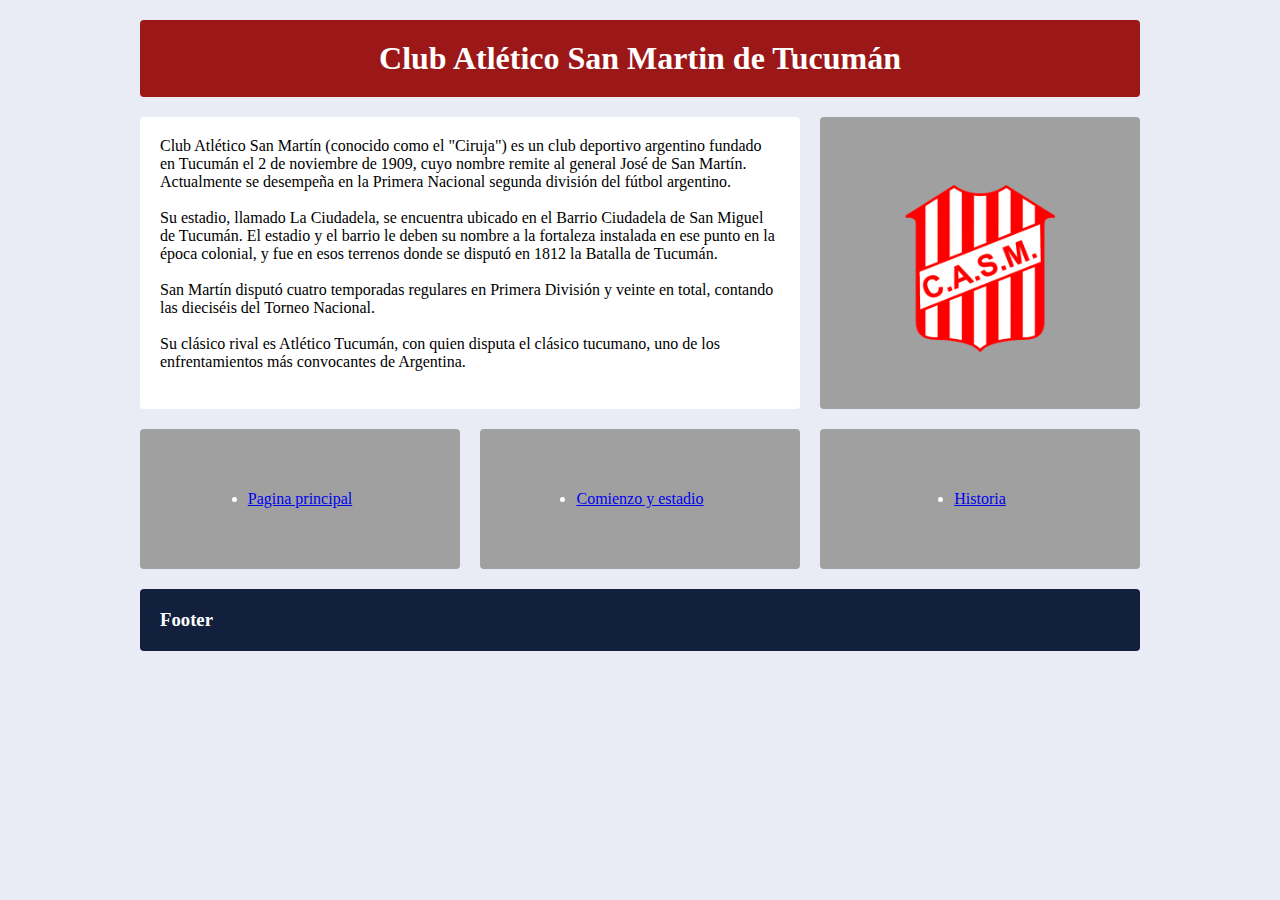
<file: DW-23500-Molina Leonel Agustin/html/index.html>
<!DOCTYPE html>
<html lang="en">
<head>
    <meta charset="UTF-8">
    <meta http-equiv="X-UA-Compatible" content="IE=edge">
    <meta name="viewport" content="width=device-width, initial-scale=1.0">
    <link rel="stylesheet" href="../css/estilo.css">
    <title>Document</title>
</head>
<body>
    <div class="contenedor">
        <header class="header">
            <h1>Club Atlético San Martin de Tucumán</h1>
        </header>
        <main class="contenido">
            <p>
                Club Atlético San Martín (conocido como el "Ciruja") es un club deportivo argentino fundado en Tucumán el 2 de noviembre de 1909, cuyo nombre remite al general José de San Martín. Actualmente se desempeña en la Primera Nacional segunda división del fútbol argentino.
                <br><br>
                Su estadio, llamado La Ciudadela, se encuentra ubicado en el Barrio Ciudadela de San Miguel de Tucumán. El estadio y el barrio le deben su nombre a la fortaleza instalada en ese punto en la época colonial, y fue en esos terrenos donde se disputó en 1812 la Batalla de Tucumán.
                <br><br>
                San Martín disputó cuatro temporadas regulares en Primera División y veinte en total, contando las dieciséis del Torneo Nacional.
                <br><br>
                Su clásico rival es Atlético Tucumán, con quien disputa el clásico tucumano, uno de los enfrentamientos más convocantes de Argentina.
                <br><br>
            </p>
        </main>
        <aside class="imagenes">
            <img src="../imagenes/San_martin_tucuman.png" alt="">
        </aside>
        <div class="widget-1">
            <nav>
                <ul>
                    <li>
                        <a href="./index.html">Pagina principal</a>
                    </li>
                </ul>
            </nav>
        </div>
        <div class="widget-2">
            <nav>
                <ul>
                    <li>
                        <a href="./comienzos.html">Comienzo y estadio</a>
                    </li>
                </ul>
            </nav>
        </div>
        <div class="widget-3">
            <nav>
                <ul>
                    <li>
                        <a href="../html/historia.html">Historia</a>
                    </li>
                </ul>
            </nav>
        </div>
        <footer class="footer">
            <h3>Footer</h3>
        </footer>
    </div>
</body>
</html>
</file>
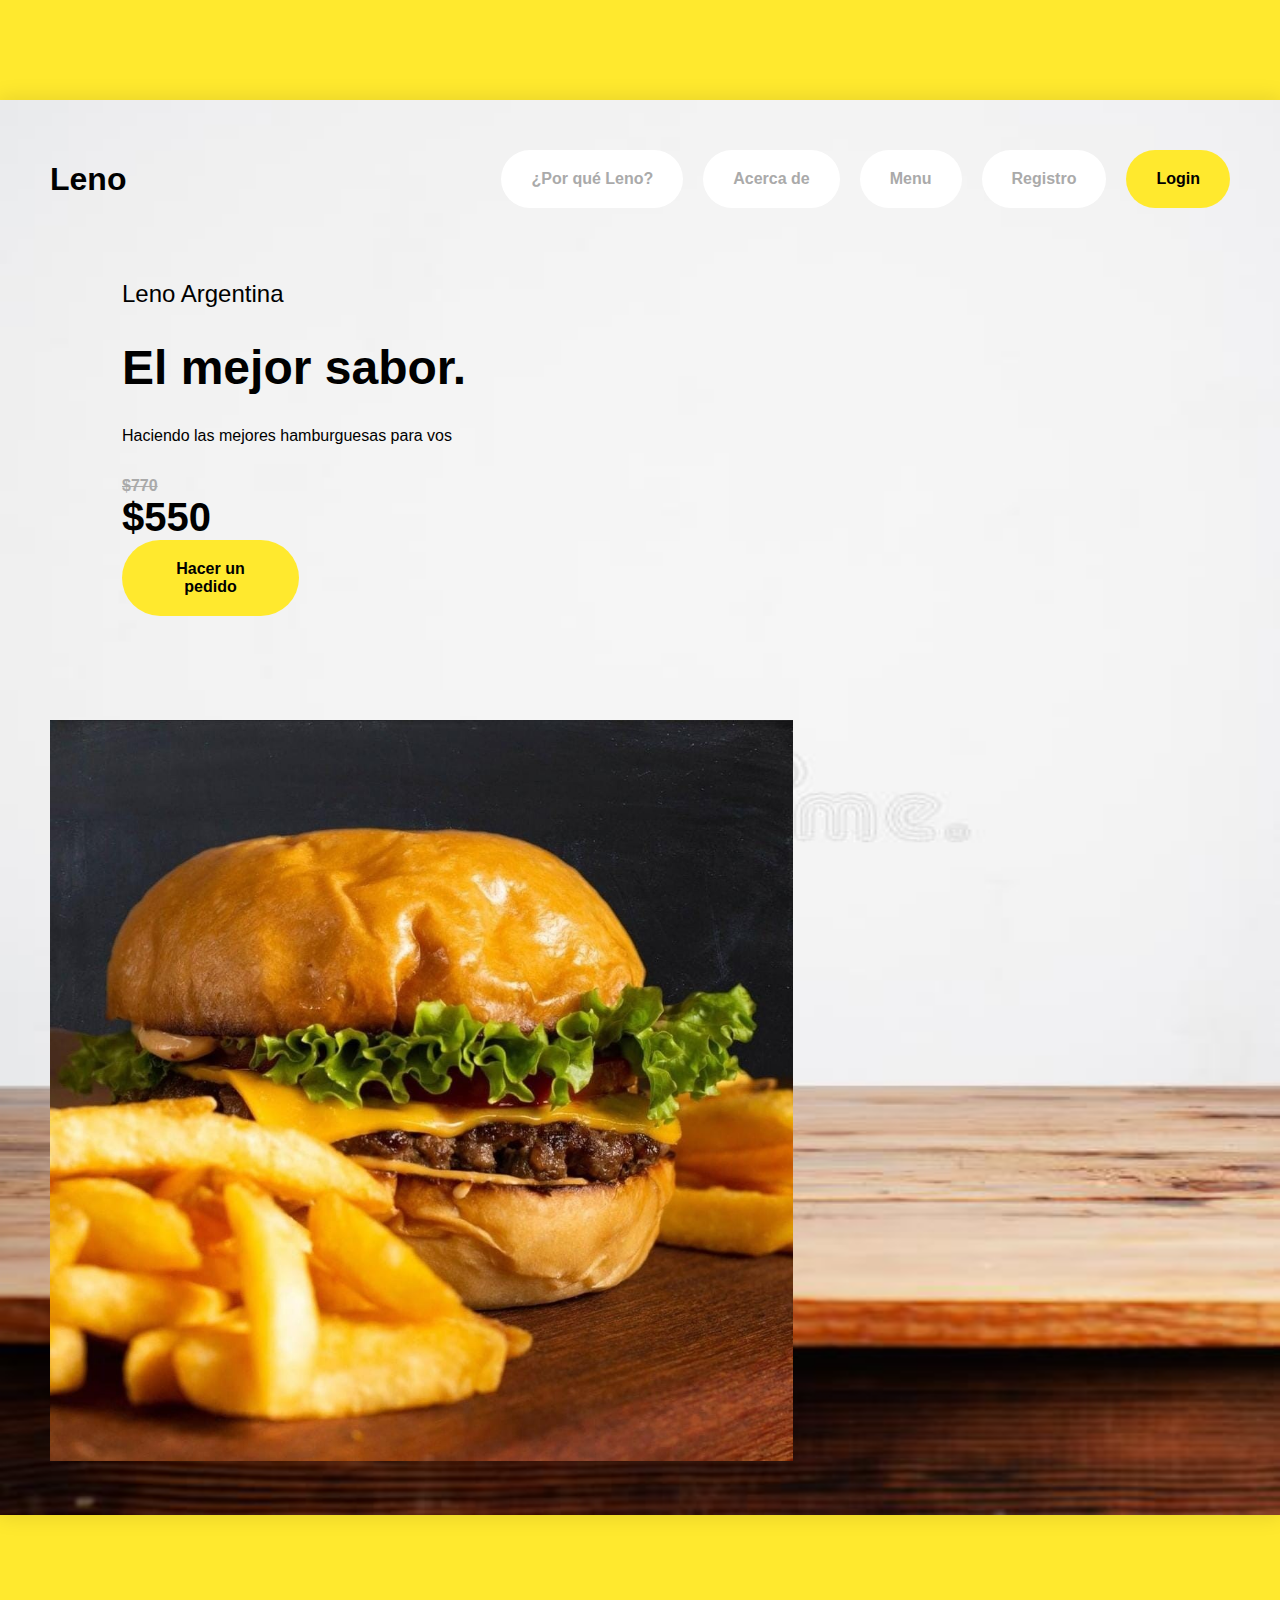
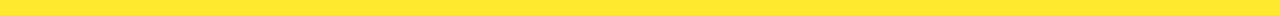
<file: practica SASS/public/index.html>
<!DOCTYPE html>
<html lang="en">
<head>
    <meta charset="UTF-8">
    <meta http-equiv="X-UA-Compatible" content="IE=edge">
    <meta name="viewport" content="width=device-width, initial-scale=1.0">
    <title>Document</title>
    <link rel="stylesheet" href="../src/main.css">
</head>
<body>
    <div class="container">
        <header>
            <nav>
                <h1>
                    <a href="#" class="logo">Leno</a>
                </h1>
                <ul>
                    <li><a href="#">¿Por qué Leno?</a></li>
                    <li><a href="#">Acerca de</a></li>
                    <li><a href="#">Menu</a></li>
                    <li><a href="#">Registro</a></li>
                    <li><a href="#" class="btn btn-cta">Login</a></li>
                </ul>
            </nav>
        </header>

        <div class="main-screen">
            <div class="row">
                <div class="col-30 m-9">
                    <h3>Leno Argentina</h3>
                    <h2 class="py-4">El mejor sabor.</h2>
                    <p class="">
                        Haciendo las mejores hamburguesas para vos
                    </p>

                    <div class="row py-4">
                        <div class="col">
                            <div class="prices w-75 m-auto">
                                <div class="prev">$770</div>
                                <div class="now">$550</div>
                            </div>
                        </div>
                        <div class="col">
                            <div>
                                <a href="#" class="btn btn-cta shadow">
                                    Hacer un pedido
                                </a>
                            </div>
                        </div>
                    </div>
                </div>

                <div class="col-70">
                    <img src="./img1.jfif" width="90%" alt="">
                </div>
            </div>
        </div>
    </div>
</body>
</html>
</file>
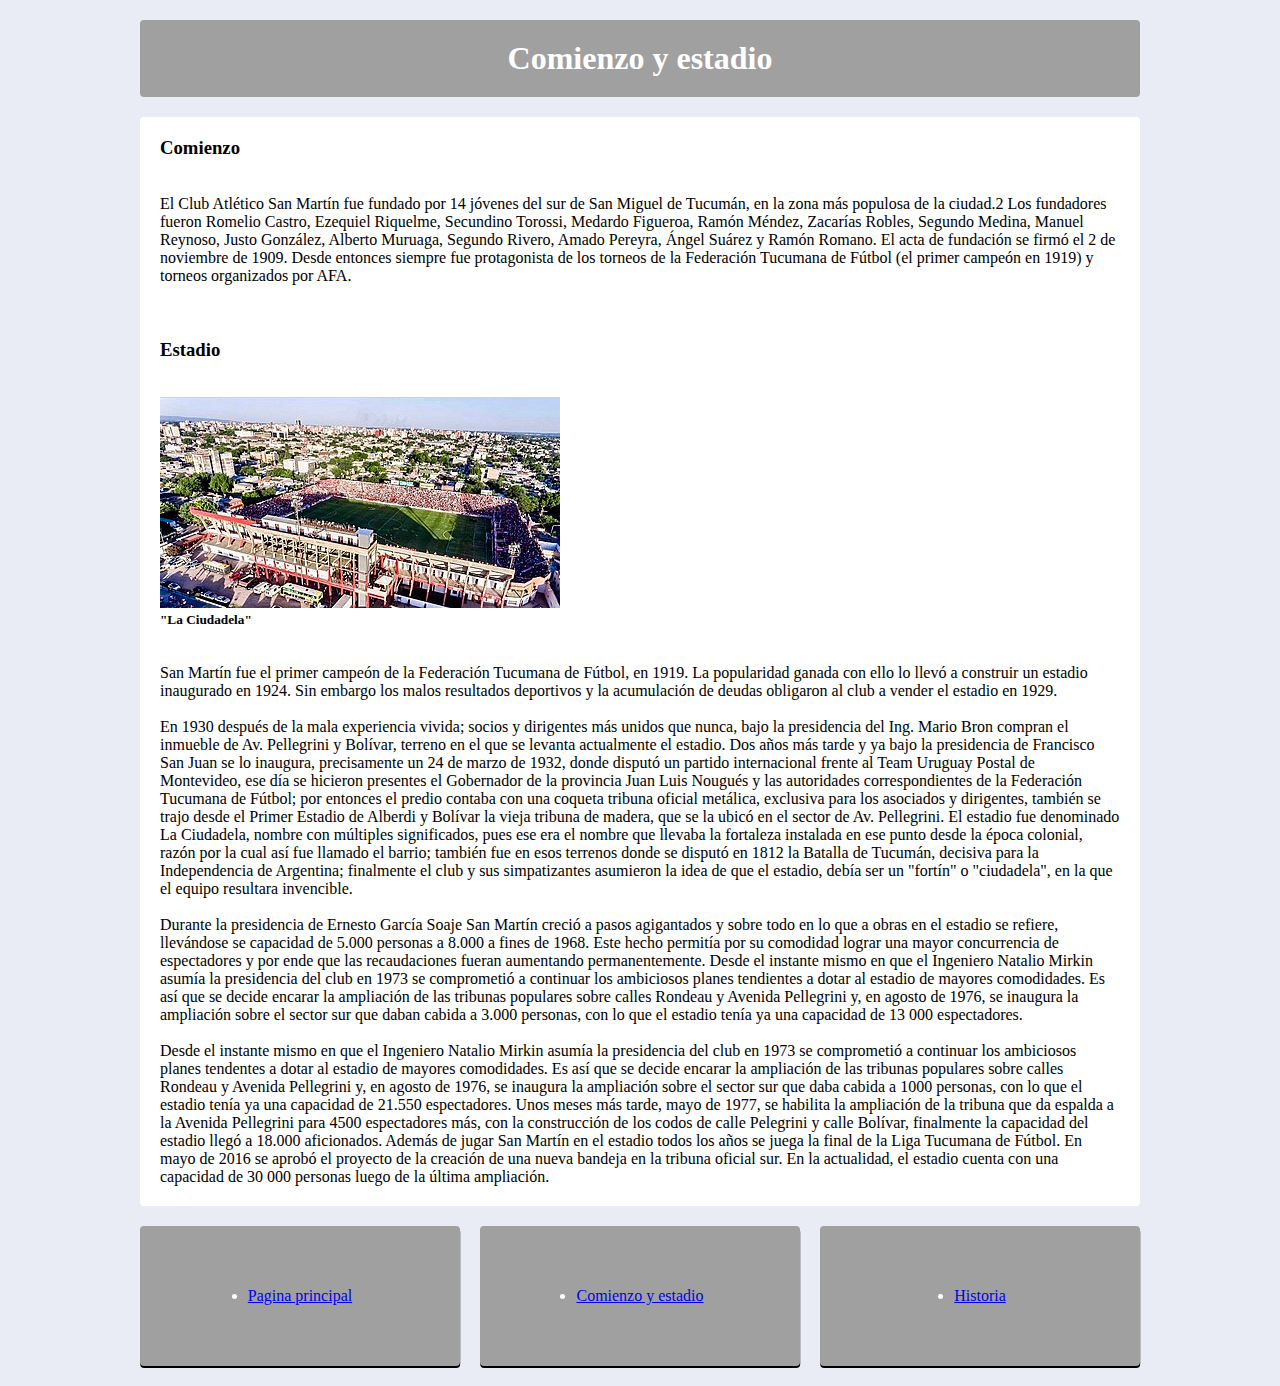
<file: DW-23500-Molina Leonel Agustin/html/comienzos.html>
<!DOCTYPE html>
<html lang="en">
<head>
    <meta charset="UTF-8">
    <meta http-equiv="X-UA-Compatible" content="IE=edge">
    <meta name="viewport" content="width=device-width, initial-scale=1.0">
    <link rel="stylesheet" href="../css/estilo.css">
    <title>Document</title>
</head>
<body>
    <div class="contenedores">
        <header class="headers">
            <h1>Comienzo y estadio</h1>
        </header>
        <main class="texto">
            <p>
                <h3>Comienzo</h3>
                <br><br>
                El Club Atlético San Martín fue fundado por 14 jóvenes del sur de San Miguel de Tucumán, en la zona más populosa de la ciudad.2​ Los fundadores fueron Romelio Castro, Ezequiel Riquelme, Secundino Torossi, Medardo Figueroa, Ramón Méndez, Zacarías Robles, Segundo Medina, Manuel Reynoso, Justo González, Alberto Muruaga, Segundo Rivero, Amado Pereyra, Ángel Suárez y Ramón Romano. El acta de fundación se firmó el 2 de noviembre de 1909. Desde entonces siempre fue protagonista de los torneos de la Federación Tucumana de Fútbol (el primer campeón en 1919) y torneos organizados por AFA.
                <br><br>
                <br><br>
                <h3>Estadio</h3>
                <br><br>
                <img src="../imagenes/Estadio_la_ciudadela.jpg" alt="">
                <h5>"La Ciudadela"</h5>
                <br><br>
                San Martín fue el primer campeón de la Federación Tucumana de Fútbol, en 1919. La popularidad ganada con ello lo llevó a construir un estadio inaugurado en 1924. Sin embargo los malos resultados deportivos y la acumulación de deudas obligaron al club a vender el estadio en 1929.
                <br><br>
                En 1930 después de la mala experiencia vivida; socios y dirigentes más unidos que nunca, bajo la presidencia del Ing. Mario Bron compran el inmueble de Av. Pellegrini y Bolívar, terreno en el que se levanta actualmente el estadio. Dos años más tarde y ya bajo la presidencia de Francisco San Juan se lo inaugura, precisamente un 24 de marzo de 1932, donde disputó un partido internacional frente al Team Uruguay Postal de Montevideo, ese día se hicieron presentes el Gobernador de la provincia Juan Luis Nougués y las autoridades correspondientes de la Federación Tucumana de Fútbol; por entonces el predio contaba con una coqueta tribuna oficial metálica, exclusiva para los asociados y dirigentes, también se trajo desde el Primer Estadio de Alberdi y Bolívar la vieja tribuna de madera, que se la ubicó en el sector de Av. Pellegrini. El estadio fue denominado La Ciudadela, nombre con múltiples significados, pues ese era el nombre que llevaba la fortaleza instalada en ese punto desde la época colonial, razón por la cual así fue llamado el barrio; también fue en esos terrenos donde se disputó en 1812 la Batalla de Tucumán, decisiva para la Independencia de Argentina; finalmente el club y sus simpatizantes asumieron la idea de que el estadio, debía ser un "fortín" o "ciudadela", en la que el equipo resultara invencible.
                <br><br>
                Durante la presidencia de Ernesto García Soaje San Martín creció a pasos agigantados y sobre todo en lo que a obras en el estadio se refiere, llevándose se capacidad de 5.000 personas a 8.000 a fines de 1968. Este hecho permitía por su comodidad lograr una mayor concurrencia de espectadores y por ende que las recaudaciones fueran aumentando permanentemente. Desde el instante mismo en que el Ingeniero Natalio Mirkin asumía la presidencia del club en 1973 se comprometió a continuar los ambiciosos planes tendientes a dotar al estadio de mayores comodidades. Es así que se decide encarar la ampliación de las tribunas populares sobre calles Rondeau y Avenida Pellegrini y, en agosto de 1976, se inaugura la ampliación sobre el sector sur que daban cabida a 3.000 personas, con lo que el estadio tenía ya una capacidad de 13 000 espectadores.
                <br><br>
                Desde el instante mismo en que el Ingeniero Natalio Mirkin asumía la presidencia del club en 1973 se comprometió a continuar los ambiciosos planes tendentes a dotar al estadio de mayores comodidades. Es así que se decide encarar la ampliación de las tribunas populares sobre calles Rondeau y Avenida Pellegrini y, en agosto de 1976, se inaugura la ampliación sobre el sector sur que daba cabida a 1000 personas, con lo que el estadio tenía ya una capacidad de 21.550 espectadores. Unos meses más tarde, mayo de 1977, se habilita la ampliación de la tribuna que da espalda a la Avenida Pellegrini para 4500 espectadores más, con la construcción de los codos de calle Pelegrini y calle Bolívar, finalmente la capacidad del estadio llegó a 18.000 aficionados. Además de jugar San Martín en el estadio todos los años se juega la final de la Liga Tucumana de Fútbol. En mayo de 2016 se aprobó el proyecto de la creación de una nueva bandeja en la tribuna oficial sur. En la actualidad, el estadio cuenta con una capacidad de 30 000 personas luego de la última ampliación.
            </p>

        </main>
        <div class="widget-1">
            <nav>
                <ul>
                    <li>
                        <a href="./index.html">Pagina principal</a>
                    </li>
                </ul>
            </nav>
        </div>
        <div class="widget-2">
            <nav>
                <ul>
                    <li>
                        <a href="./comienzos.html">Comienzo y estadio</a>
                    </li>
                </ul>
            </nav>
        </div>
        <div class="widget-3">
            <nav>
                <ul>
                    <li>
                        <a href="../html/historia.html">Historia</a>
                    </li>
                </ul>
            </nav>
        </div>

    </div>
</body>
</html>
</file>
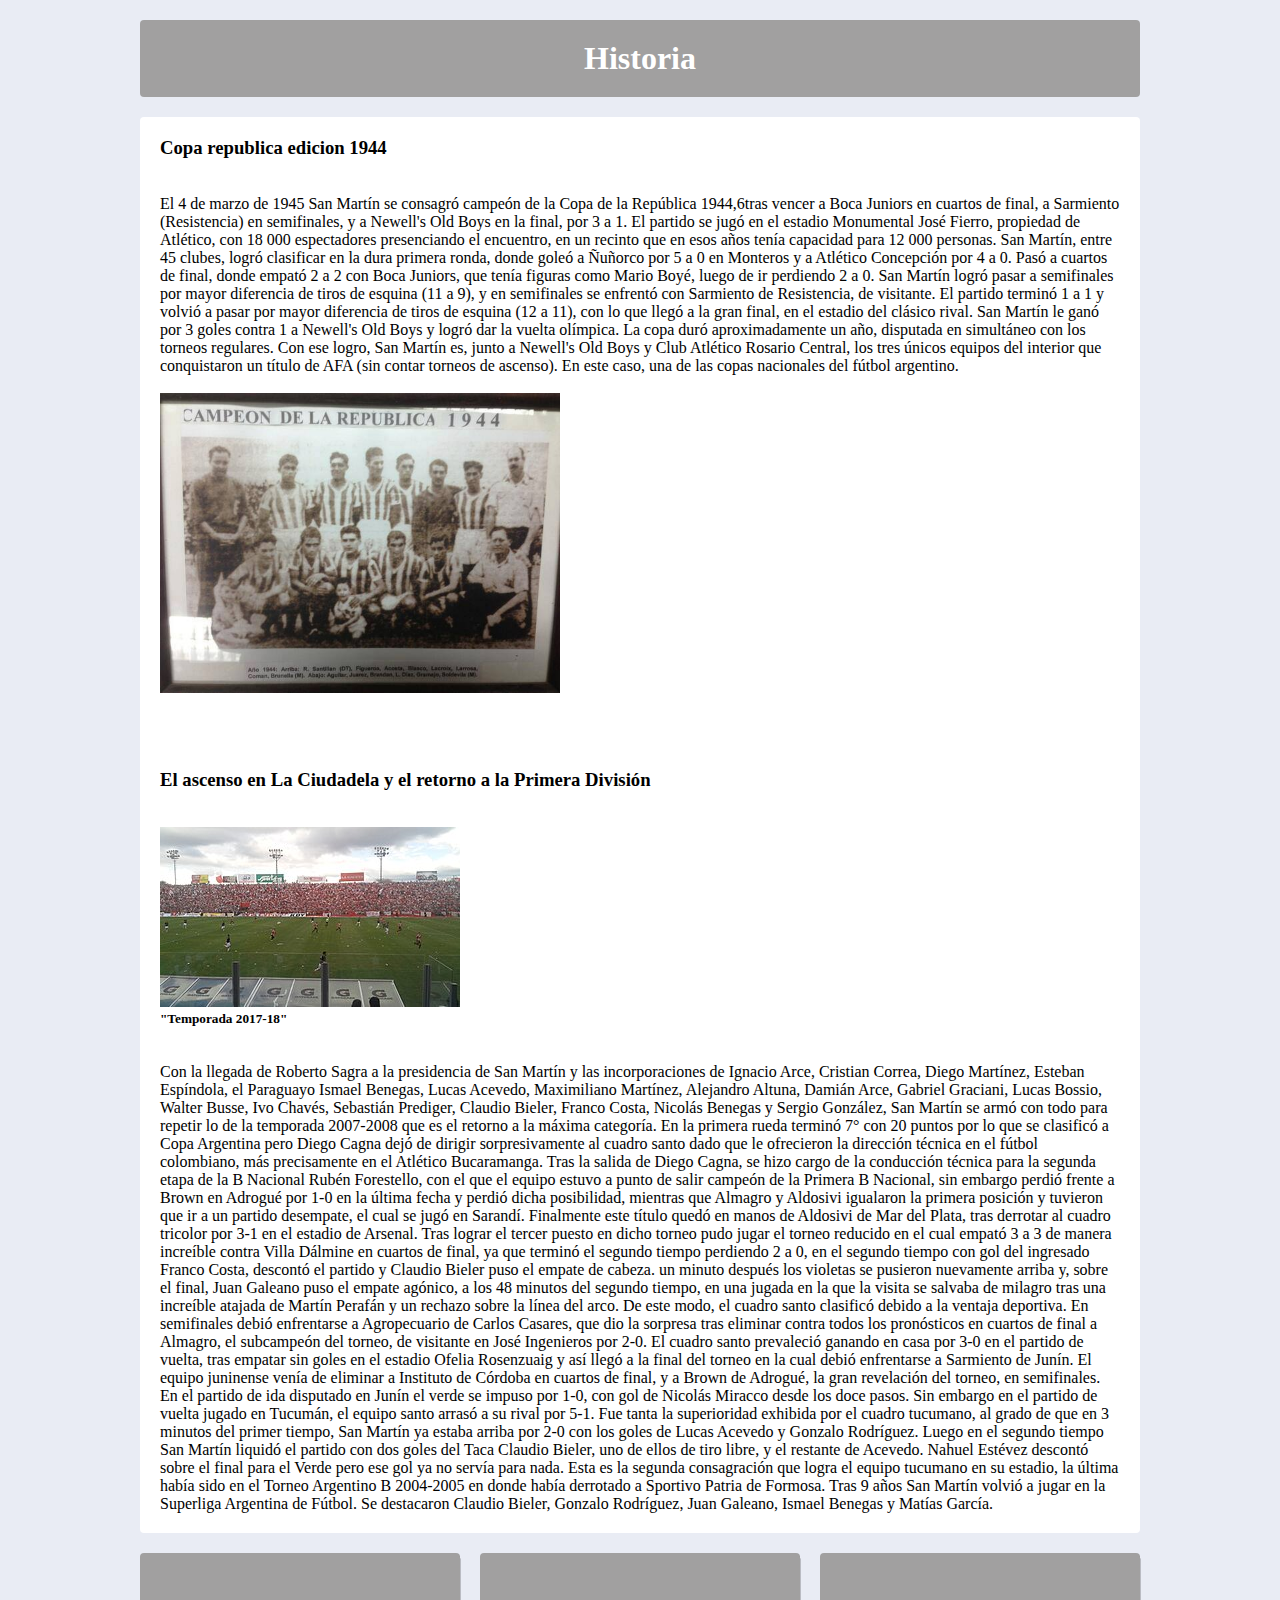
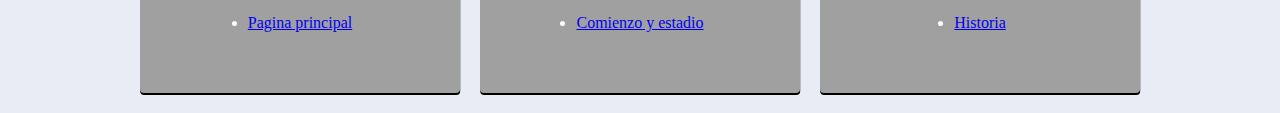
<file: DW-23500-Molina Leonel Agustin/html/historia.html>
<!DOCTYPE html>
<html lang="en">
<head>
    <meta charset="UTF-8">
    <meta http-equiv="X-UA-Compatible" content="IE=edge">
    <meta name="viewport" content="width=device-width, initial-scale=1.0">
    <link rel="stylesheet" href="../css/estilo.css">
    <title>Document</title>
</head>
<body>
    <div class="contenedores">
        <header class="headers">
            <h1>Historia</h1>
        </header>
        <main class="texto">
            <p>
                <h3>Copa republica edicion 1944</h3>
                <br><br>
                El 4 de marzo de 1945 San Martín se consagró campeón de la Copa de la República 1944,6​tras vencer a Boca Juniors en cuartos de final, a Sarmiento (Resistencia) en semifinales, y a Newell's Old Boys en la final, por 3 a 1. El partido se jugó en el estadio Monumental José Fierro, propiedad de Atlético, con 18 000 espectadores presenciando el encuentro, en un recinto que en esos años tenía capacidad para 12 000 personas.

San Martín, entre 45 clubes, logró clasificar en la dura primera ronda, donde goleó a Ñuñorco por 5 a 0 en Monteros y a Atlético Concepción por 4 a 0. Pasó a cuartos de final, donde empató 2 a 2 con Boca Juniors, que tenía figuras como Mario Boyé, luego de ir perdiendo 2 a 0. San Martín logró pasar a semifinales por mayor diferencia de tiros de esquina (11 a 9), y en semifinales se enfrentó con Sarmiento de Resistencia, de visitante. El partido terminó 1 a 1 y volvió a pasar por mayor diferencia de tiros de esquina (12 a 11), con lo que llegó a la gran final, en el estadio del clásico rival. San Martín le ganó por 3 goles contra 1 a Newell's Old Boys y logró dar la vuelta olímpica.

La copa duró aproximadamente un año, disputada en simultáneo con los torneos regulares. Con ese logro, San Martín es, junto a Newell's Old Boys y Club Atlético Rosario Central, los tres únicos equipos del interior que conquistaron un título de AFA (sin contar torneos de ascenso). En este caso, una de las copas nacionales del fútbol argentino.
                <br><br>
                <img src="../imagenes/1944.jpg" alt="">
                <br><br><br><br><br>
                <h3>El ascenso en La Ciudadela y el retorno a la Primera División</h3>
                <br><br>
                <img src="../imagenes/2017-18.jpg" alt="">
                <h5>"Temporada 2017-18"</h5>
                <br><br>
                Con la llegada de Roberto Sagra a la presidencia de San Martín y las incorporaciones de Ignacio Arce, Cristian Correa, Diego Martínez, Esteban Espíndola, el Paraguayo Ismael Benegas, Lucas Acevedo, Maximiliano Martínez, Alejandro Altuna, Damián Arce, Gabriel Graciani, Lucas Bossio, Walter Busse, Ivo Chavés, Sebastián Prediger, Claudio Bieler, Franco Costa, Nicolás Benegas y Sergio González, San Martín se armó con todo para repetir lo de la temporada 2007-2008 que es el retorno a la máxima categoría. En la primera rueda terminó 7° con 20 puntos por lo que se clasificó a Copa Argentina pero Diego Cagna dejó de dirigir sorpresivamente al cuadro santo dado que le ofrecieron la dirección técnica en el fútbol colombiano, más precisamente en el Atlético Bucaramanga. Tras la salida de Diego Cagna, se hizo cargo de la conducción técnica para la segunda etapa de la B Nacional Rubén Forestello, con el que el equipo estuvo a punto de salir campeón de la Primera B Nacional, sin embargo perdió frente a Brown en Adrogué por 1-0 en la última fecha y perdió dicha posibilidad, mientras que Almagro y Aldosivi igualaron la primera posición y tuvieron que ir a un partido desempate, el cual se jugó en Sarandí. Finalmente este título quedó en manos de Aldosivi de Mar del Plata, tras derrotar al cuadro tricolor por 3-1 en el estadio de Arsenal. Tras lograr el tercer puesto en dicho torneo pudo jugar el torneo reducido en el cual empató 3 a 3 de manera increíble contra Villa Dálmine en cuartos de final, ya que terminó el segundo tiempo perdiendo 2 a 0, en el segundo tiempo con gol del ingresado Franco Costa, descontó el partido y Claudio Bieler puso el empate de cabeza. un minuto después los violetas se pusieron nuevamente arriba y, sobre el final, Juan Galeano puso el empate agónico, a los 48 minutos del segundo tiempo, en una jugada en la que la visita se salvaba de milagro tras una increíble atajada de Martín Perafán y un rechazo sobre la línea del arco. De este modo, el cuadro santo clasificó debido a la ventaja deportiva. En semifinales debió enfrentarse a Agropecuario de Carlos Casares, que dio la sorpresa tras eliminar contra todos los pronósticos en cuartos de final a Almagro, el subcampeón del torneo, de visitante en José Ingenieros por 2-0. El cuadro santo prevaleció ganando en casa por 3-0 en el partido de vuelta, tras empatar sin goles en el estadio Ofelia Rosenzuaig y así llegó a la final del torneo en la cual debió enfrentarse a Sarmiento de Junín. El equipo juninense venía de eliminar a Instituto de Córdoba en cuartos de final, y a Brown de Adrogué, la gran revelación del torneo, en semifinales. En el partido de ida disputado en Junín el verde se impuso por 1-0, con gol de Nicolás Miracco desde los doce pasos. Sin embargo en el partido de vuelta jugado en Tucumán, el equipo santo arrasó a su rival por 5-1. Fue tanta la superioridad exhibida por el cuadro tucumano, al grado de que en 3 minutos del primer tiempo, San Martín ya estaba arriba por 2-0 con los goles de Lucas Acevedo y Gonzalo Rodríguez. Luego en el segundo tiempo San Martín liquidó el partido con dos goles del Taca Claudio Bieler, uno de ellos de tiro libre, y el restante de Acevedo. Nahuel Estévez descontó sobre el final para el Verde pero ese gol ya no servía para nada. Esta es la segunda consagración que logra el equipo tucumano en su estadio, la última había sido en el Torneo Argentino B 2004-2005 en donde había derrotado a Sportivo Patria de Formosa. Tras 9 años San Martín volvió a jugar en la Superliga Argentina de Fútbol. Se destacaron Claudio Bieler, Gonzalo Rodríguez, Juan Galeano, Ismael Benegas y Matías García.
            </p>

        </main>
        <div class="widget-1">
            <nav>
                <ul>
                    <li>
                        <a href="./index.html">Pagina principal</a>
                    </li>
                </ul>
            </nav>
        </div>
        <div class="widget-2">
            <nav>
                <ul>
                    <li>
                        <a href="./comienzos.html">Comienzo y estadio</a>
                    </li>
                </ul>
            </nav>
        </div>
        <div class="widget-3">
            <nav>
                <ul>
                    <li>
                        <a href="../html/historia.html">Historia</a>
                    </li>
                </ul>
            </nav>
        </div>

    </div>
</body>
</html>
</file>
<file: DW-23500-Molina Leonel Agustin/css/estilo.css>
*{
    margin: 0;
    padding: 0;
}
body{
    background-color: #E9ECF4;
    color: black;
    font-family: -apple-system, BlinkMacSystemFont, 'Segoe UI', Roboto, Oxygen, Ubuntu, Cantarell, 'Open Sans', 'Helvetica Neue', san serif;
}
.contenedor{
    width: 90%;
    max-width: 1000px;
    margin: 20px auto;
    display: grid;
    grid-gap: 20px;
    grid-template-columns: repeat(3, 1fr);
    grid-template-rows: repeat(4, auto);

    grid-template-areas: "header header header"
                         "contenido contenido imagenes"
                         "widget-1 widget-2 widget-3"
                         "footer footer footer";
}
.contenedor div,
.contenedor .header,
.contenedor .contenido,
.contenedor .imagenes,
.contenedor .footer{
    background: #fff;
    padding: 20px;
    border-radius: 4px;
}

.contenedor .header{
    background: #9c1717;
    color: white;
    grid-area: header;
    text-align: center;


    /*grid-column-start: 1;
    grid-column-end: -1;*/
}

.contenedor .contenido{
    grid-area: contenido;

    /*grid-column: span 2;*/
}

.contenedor .imagenes{
    grid-column: 3 / 4;
    background: #a1a0a0;
    text-align: center;
    display: flex;
    align-items: center;
    justify-content: center;
    min-height: 100px;
    grid-area: imagenes;

    /*grid-row: span 2;*/
}

img{
    max-width: 200px;
    max-height: 200px;
}

.contenedor .widget-1,
.contenedor .widget-2,
.contenedor .widget-3{
    background: #a1a0a0;
    color: white;
    height: 100px;
    text-align: center;
    display: flex;
    align-items: center;
    justify-content: center;
}

.contenedor .widget-1:hover{
    grid-area: widget-1;
    background: rgb(126, 126, 126);
    transform: translateY(-15px);
    box-shadow: 0.12px 16px rgb(126, 126, 126);
    filter: opacity(.5);
}

.contenedor .widget-2:hover{
    grid-area: widget-2;
    background: rgb(126, 126, 126);
    transform: translateY(-15px);
    box-shadow: 0.12px 16px rgb(126, 126, 126);
    filter: opacity(.5);
}

.contenedor .widget-3:hover{
    grid-area: widget-3;
    background: rgb(126, 126, 126);
    transform: translateY(-15px);
    box-shadow: 0.12px 16px rgb(126, 126, 126);
    filter: opacity(.5);
}


.contenedor .footer{
    background: #12203E;
    color: white;
    grid-area: footer;

    /*grid-column: span 3;*/

}

@media screen and (max-width: 768px){
    .contenedor{
        grid-template-areas: "header header header"
                         "contenido contenido imagenes"
                         "widget-1 widget-2 widget-3 "
                         "footer footer footer";
    }
    
}

.contenedores{
    width: 90%;
    max-width: 1000px;
    margin: 20px auto;
    display: grid;
    grid-gap: 20px;
    grid-template-columns: repeat(3, 1fr);
    grid-template-rows: repeat(3, auto);

    grid-template-areas: "headers headers headers"
                         "texto texto texto"
                         "widget-1 widget-2 widget-3";
}

.contenedores div,
.contenedores .headers,
.contenedores .texto{
    background: #fff;
    padding: 20px;
    border-radius: 4px;
}

.contenedores .headers{
    background: #a1a0a0;
    color: white;
    grid-area: headers;
    text-align: center;
}

.contenedores .texto{
    grid-area: texto;
}

.contenedores img{
    max-height: 700px;
    max-width: 400px;
}

.contenedores .widget-1,
.contenedores .widget-2,
.contenedores .widget-3{
    background: #a1a0a0;
    color: white;
    height: 100px;
    text-align: center;
    display: flex;
    align-items: center;
    justify-content: center;
    box-shadow: 0.2px 2px rgb(0, 0, 0);
    overflow: hidden;
    transition: all 0.25;
}


.contenedores .widget-1:hover{
    grid-area: widget-1;
    background: rgb(126, 126, 126);
    transform: translateY(-15px);
    box-shadow: 0.12px 16px rgb(126, 126, 126);
    filter: opacity(.5);
}

.contenedores .widget-2:hover{
    grid-area: widget-2;
    background: rgb(126, 126, 126);
    transform: translateY(-15px);
    box-shadow: 0.12px 16px rgb(126, 126, 126);
    filter: opacity(.5);
}

.contenedores .widget-3:hover{
    grid-area: widget-3;
    background: rgb(126, 126, 126);
    transform: translateY(-15px);
    box-shadow: 0.12px 16px rgb(126, 126, 126);
    filter: opacity(.5);
}
</file>
<file: practica SASS/src/main.css>
.btn.btn-cta {
  background-color: #ffe92e;
  color: black;
  border-radius: 50px;
  padding: 20px 30px;
  text-align: center;
  display: -webkit-box;
  display: -ms-flexbox;
  display: flex;
  -webkit-box-align: center;
      -ms-flex-align: center;
          align-items: center;
  -ms-flex-pack: distribute;
      justify-content: space-around;
  font-weight: bolder;
}

.btn.btn-cta:hover {
  background-color: black;
  color: white;
  border-radius: 50px;
  padding: 20px 30px;
  text-align: center;
  display: -webkit-box;
  display: -ms-flexbox;
  display: flex;
  -webkit-box-align: center;
      -ms-flex-align: center;
          align-items: center;
  -ms-flex-pack: distribute;
      justify-content: space-around;
  font-weight: bolder;
  -webkit-box-shadow: 0 2px 10px 0 rgba(0, 0, 0, 0.6);
          box-shadow: 0 2px 10px 0 rgba(0, 0, 0, 0.6);
}

.btn:hover {
  background-color: white;
  color: black;
  border-radius: 50px;
  padding: 20px 30px;
  text-align: center;
  display: -webkit-box;
  display: -ms-flexbox;
  display: flex;
  -webkit-box-align: center;
      -ms-flex-align: center;
          align-items: center;
  -ms-flex-pack: distribute;
      justify-content: space-around;
  font-weight: bolder;
  -webkit-box-shadow: 0 2px 10px 0 rgba(0, 0, 0, 0.6);
          box-shadow: 0 2px 10px 0 rgba(0, 0, 0, 0.6);
}

* {
  padding: 0;
  margin: 0;
  -webkit-box-sizing: border-box;
          box-sizing: border-box;
}

body {
  background-color: #ffe92e;
  font-family: Arial, Helvetica, sans-serif;
}

a {
  color: black;
  text-decoration: none;
}

h2 {
  font-weight: bolder;
  font-size: 48px;
}

h3 {
  font-weight: lighter;
  font-size: 24px;
}

.container {
  background-color: white;
  margin: 100px auto;
  width: 1280px;
  padding: 50px;
  -webkit-box-shadow: 0 0 20px 2px rgba(0, 0, 0, 0.1);
          box-shadow: 0 0 20px 2px rgba(0, 0, 0, 0.1);
  background-image: url(../public/fondo.jpg);
  background-size: 100% 100%;
}

ul {
  padding: 0;
  margin: 0;
  list-style: none;
  display: -webkit-box;
  display: -ms-flexbox;
  display: flex;
  gap: 20px;
}

ul li a {
  background-color: white;
  color: #aaa;
  border-radius: 50px;
  padding: 20px 30px;
  text-align: center;
  display: -webkit-box;
  display: -ms-flexbox;
  display: flex;
  -webkit-box-align: center;
      -ms-flex-align: center;
          align-items: center;
  -ms-flex-pack: distribute;
      justify-content: space-around;
  font-weight: bolder;
}

ul li a:hover {
  background-color: black;
  color: white;
  border-radius: 50px;
  padding: 20px 30px;
  text-align: center;
  display: -webkit-box;
  display: -ms-flexbox;
  display: flex;
  -webkit-box-align: center;
      -ms-flex-align: center;
          align-items: center;
  -ms-flex-pack: distribute;
      justify-content: space-around;
  -webkit-box-shadow: 0 2px 10px 0 rgba(0, 0, 0, 0.6);
          box-shadow: 0 2px 10px 0 rgba(0, 0, 0, 0.6);
}

header nav {
  display: -webkit-box;
  display: -ms-flexbox;
  display: flex;
  -webkit-box-align: center;
      -ms-flex-align: center;
          align-items: center;
  -webkit-box-pack: justify;
      -ms-flex-pack: justify;
          justify-content: space-between;
}

.prices .prev {
  font-size: 16px;
  font-weight: bolder;
  color: #aaa;
  text-decoration: line-through;
}

.prices .now {
  font-size: 40px;
  font-weight: bolder;
}

.row .col {
  width: 50%;
}

.row .col-30 {
  width: 30%;
}

.row .col-70 {
  width: 70%;
}

.m-auto {
  margin: 0 auto;
}

.m-1 {
  margin: 8px;
}

.m-2 {
  margin: 16px;
}

.m-3 {
  margin: 24px;
}

.m-4 {
  margin: 32px;
}

.m-5 {
  margin: 40px;
}

.m-6 {
  margin: 48px;
}

.m-7 {
  margin: 56px;
}

.m-8 {
  margin: 64px;
}

.m-9 {
  margin: 72px;
}

.p-1 {
  padding: 8px;
}

.p-2 {
  padding: 16px;
}

.p-3 {
  padding: 24px;
}

.p-4 {
  padding: 32px;
}

.p-5 {
  padding: 40px;
}

.p-6 {
  padding: 48px;
}

.p-7 {
  padding: 56px;
}

.p-8 {
  padding: 64px;
}

.p-9 {
  padding: 72px;
}

.py-1 {
  padding: 8px 0;
}

.py-2 {
  padding: 16px 0;
}

.py-3 {
  padding: 24px 0;
}

.py-4 {
  padding: 32px 0;
}

.py-5 {
  padding: 40px 0;
}

.py-6 {
  padding: 48px 0;
}

.py-7 {
  padding: 56px 0;
}

.py-8 {
  padding: 64px 0;
}

.py-9 {
  padding: 72px 0;
}

.w-1 {
  width: 25%;
}

.w-2 {
  width: 50%;
}

.w-3 {
  width: 75%;
}
/*# sourceMappingURL=main.css.map */
</file>
